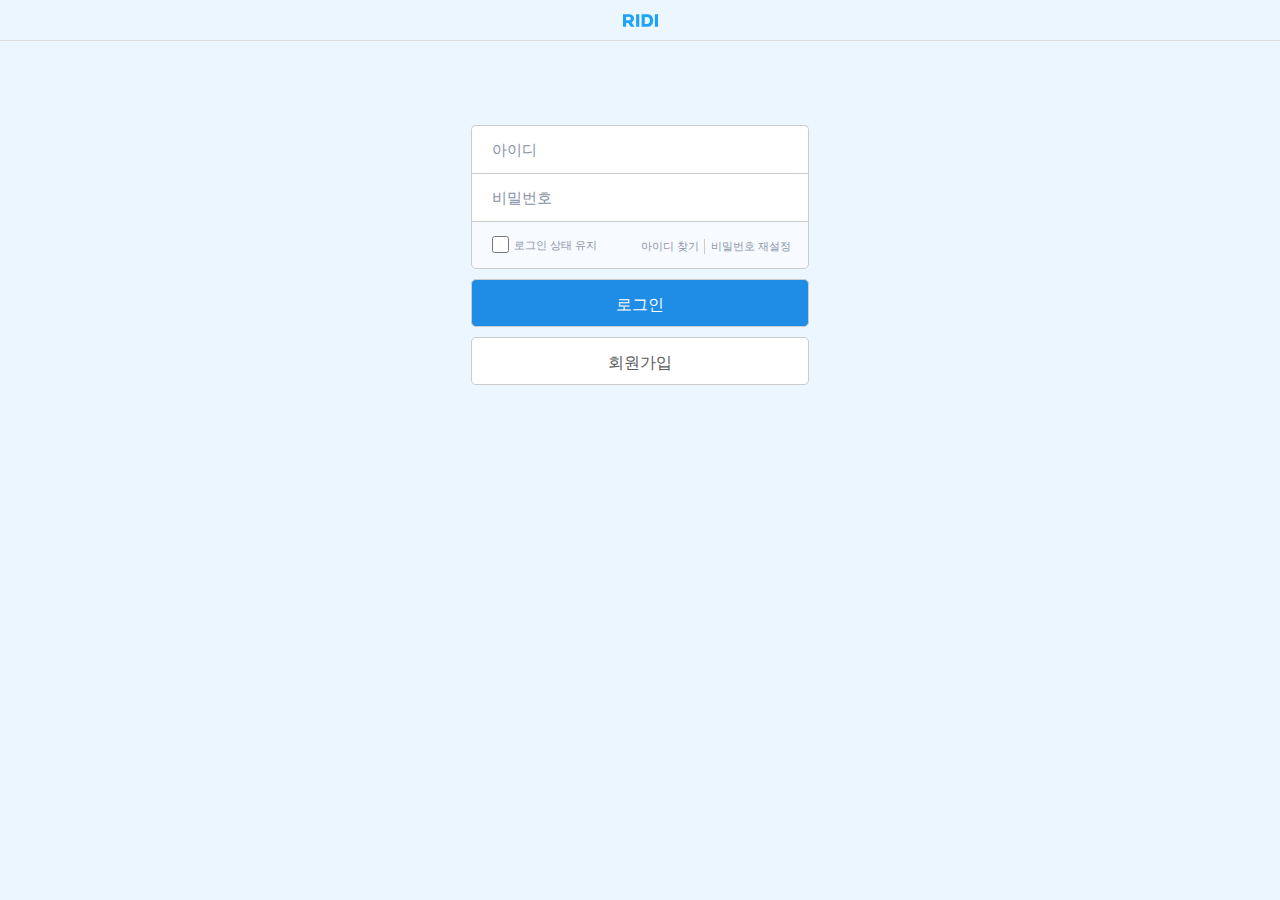
<file: login.html>
<!DOCTYPE html>
<html lang="en">
  <head>
    <meta charset="UTF-8" />
    <meta http-equiv="X-UA-Compatible" content="IE=edge" />
    <meta name="viewport" content="width=device-width, initial-scale=1.0" />
    <title>로그인 - 리디</title>
    <!-- <link rel="stylesheet" href="css/common.css"> -->
    <link rel="stylesheet" href="css/login.css" />
  </head>
  <body>
    <div id="wrap">
      <header class="header">
        <div class="header_sec">
          <a href="index.html">
            <img src="img/ridi-logo.png" alt="" />
          </a>
        </div>
        <div class="line"></div>
      </header>
      <section class="login">
        <div class="login_form">
          <form action="" method="get">
            <label for="id"></label>
            <input type="text" id="id" placeholder="아이디" />
            <label for="password"></label>
            <input type="password" id="password" placeholder="비밀번호" />
          </form>
        </div>
        <div class="search">
          <ul>
            <li>
              <div class="check_box">
                <form>
                  <input type="checkbox" value="로그인 상태 유지" />
                </form>
                <p>로그인 상태 유지</p>
              </div>
            </li>
            <li>
              <div class="id">
                <a
                  href="https://ridibooks.com/account/find-id?return_url=https%3A%2F%2Fselect.ridibooks.com%2Fhome"
                >
                  <p>아이디 찾기</p>
                </a>
              </div>
            </li>
            <li>
              <div class="password">
                <a href="https://ridibooks.com/account/find-password">
                  <p>비밀번호 재설정</p>
                </a>
              </div>
            </li>
          </ul>
        </div>
      </section>
      <section class="btn">
        <div class="login_btn">
          <a href="">
            <p>로그인</p>
          </a>
        </div>
        <div class="join_btn">
          <a
            href="https://ridibooks.com/account/signup?return_url=https%3A%2F%2Fridibooks.com%2Febook%2Frecommendation"
          >
            <p>회원가입</p>
          </a>
        </div>
      </section>
    </div>
  </body>
</html>
</file>
<file: css/common.css>
@charset "utf-8";

* {
  margin: 0;
  padding: 0;
  box-sizing: border-box;
  font-family: -apple-system, BlinkMacSystemFont, Apple SD Gothic Neo, Helvetica Neue, ridi-roboto, "Noto Sans KR", sans-serif;
  word-break: break-all;
}

ul,
li {
  list-style: none;
}

a {
  text-decoration: none;
  outline: 0;
  color: #000;
}

img {
  border: 0;
}

#wrap {
  height: 100%;
  margin: 0 auto;
  position: relative;
}
</file>
<file: css/login.css>
@charset "utf-8";

* {
  margin: 0;
  padding: 0;
  box-sizing: border-box;
  font-family: -apple-system, BlinkMacSystemFont, Apple SD Gothic Neo, Helvetica Neue, ridi-roboto, "Noto Sans KR", sans-serif;
}
a {
  text-decoration: none;
  outline: 0;
  color: #000;
}
ul,
li {
  list-style: none;
}

body {
  background-color: #ebf6ff;
}
#wrap {
  width: 100%;
}
.header {
  width: 100%;
}
.header_sec {
  margin: 0 auto;
  height: 40px;
  padding: 13px 0;
  text-align: center;
}
.header_sec img {
  width: 35px;
  height: 13px;
}
.header .line {
  width: 100%;
  border-bottom: 1px solid #ddd;
}

/* login */
.login {
  width: 100%;
  margin-top: 84px;
  margin-bottom: 10px;
  text-align: center;
}
.login .login_form {
  width: 338px;
  display: flex;
  flex-direction: column;
  flex-wrap: wrap;
  margin: 0 auto;
}
.login .login_form input {
  outline: none;
  width: 338px;
  height: 48px;
  text-indent: 20px;
  font-size: 15px;
  /* background-color: #e9f0ff; */
}
.login .login_form #id {
  border: 1px solid #ccc;
  border-width: 1px 1px 0 1px;
  border-top-left-radius: 5px;
  border-top-right-radius: 5px;
}
.login .login_form #id::placeholder,
.login .login_form #password::placeholder {
  color: #8691a5;
}

.login .login_form #password {
  border: 1px solid #ccc;
  border-width: 1px 1px 0 1px;
}
.login .search {
  width: 338px;
  height: 48px;
  margin: 0 auto;
  border: 1px solid #ccc;
  align-items: center;
  text-indent: 10px;
  background-color: #f7faff;
  border-bottom-left-radius: 5px;
  border-bottom-right-radius: 5px;
}
.login .search ul {
  display: flex;
  align-items: center;
}
.login .search p {
  font-size: 11px;
  color: #8d98aa;
}
.login .search .check_box {
  display: flex;
  align-items: center;
  height: 48px;
  margin-left: 10px;
}
input[type=checkbox] {
  border: 1px solid #b8c2cb;
  border-radius: 3px;
  width: 17px;
  height: 17px;
}
.login .search .check_box p {
  margin-left: -5px;
  margin-bottom: 2px;
}

.login .search .id {
  margin-left: 34px;
  margin-right: 5px;
}
.login .search li:last-of-type {
  border-left: 1px solid #ccc;
}
.login .search .password {
  margin-left: -4px;
}


/* btn */
.btn {
  width: 100%;
}
.btn .login_btn {
  background-color: #1f8ce6;
  width: 338px;
  height: 48px;
  border-radius: 5px;
  border: 1px solid #ccc;  
  margin: 0 auto;
}
.btn .login_btn p {
  color: #fff;
  text-align: center;
  line-height: 50px;
}
.btn .join_btn {
  background-color: #fff;
  width: 338px;
  height: 48px;
  border-radius: 5px;
  border: 1px solid #ccc;
  margin: 0 auto;
  margin-top: 10px;
}
.btn .join_btn p {
  color: rgb(90, 90, 90);
  text-align: center;
  line-height: 50px;
}
</file>
